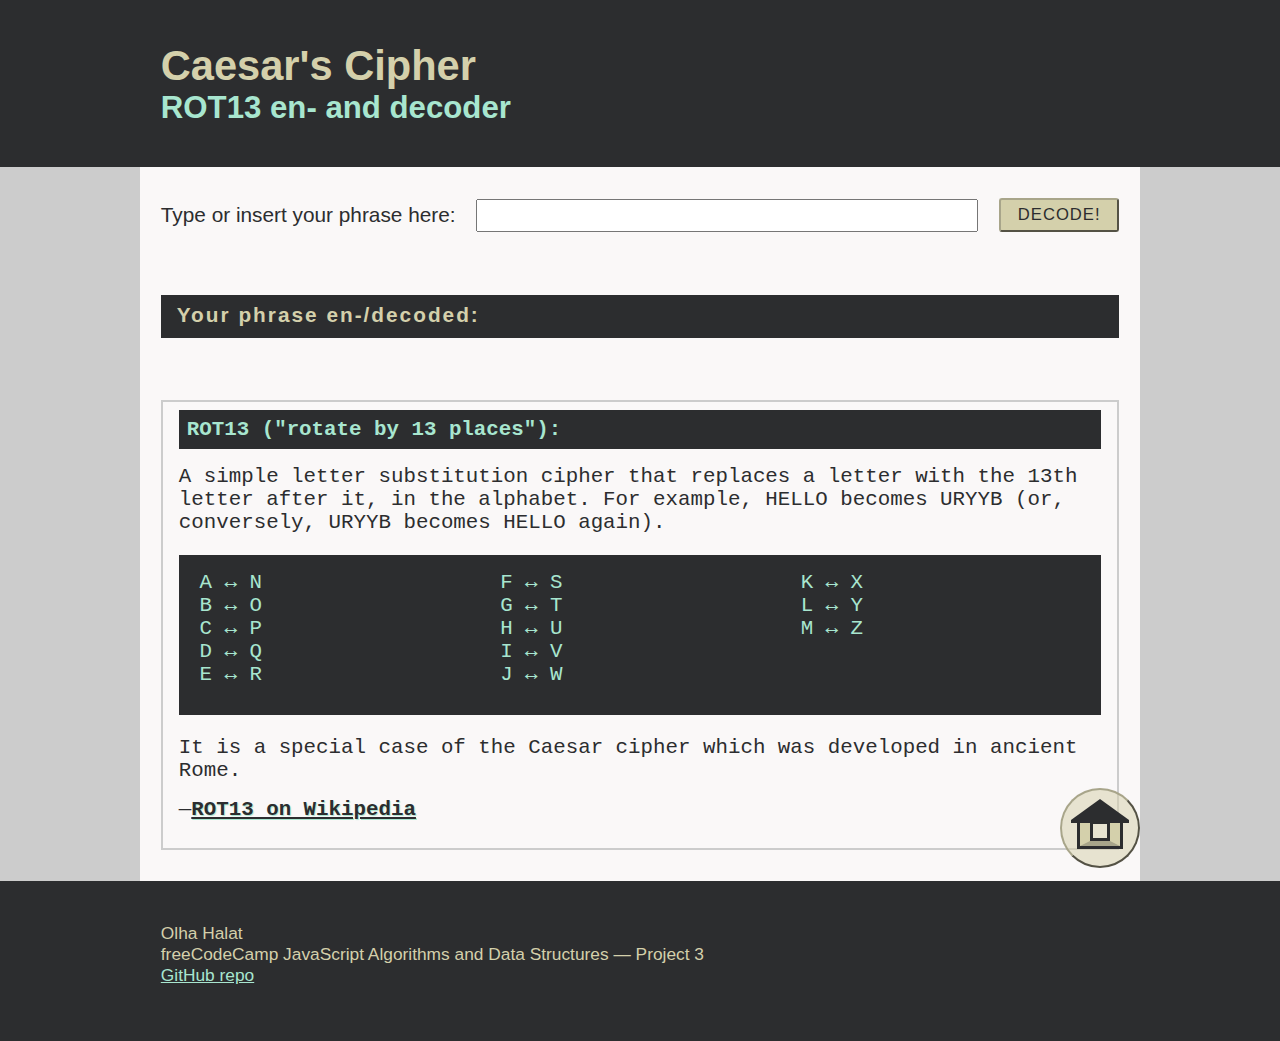
<file: caesars-cipher/index.html>
<!DOCTYPE html>
<html lang="en">
<head>
    <meta charset="UTF-8">
    <meta name="viewport" content="width=device-width, initial-scale=1.0">
    <title>Caesar's Cipher</title>
    <link rel="stylesheet" href="../projects.css">
    <link rel="stylesheet" href="style.css">
</head>
<body>
    <header>
        <h1>Caesar's Cipher</h1>
        <h2>ROT13 en- and decoder</h2>
    </header>
    
    <main class="main-project-container">
        <section class="section1">
            <label for="encodedPhraseInput">Type or insert your phrase here:</label>
            <input type="text" name="encodedPhrase" id="encodedPhraseInput">
            <button type="button" onclick="convertRot13(inputField.value)">Decode!</button>
        </section>
        <section class="section2">
            <p>Your phrase en-/decoded:</p>
            <p id="decodedRot13Phrase"></p>
        </section>
        <section class="section3">
            <dl>
                <dt>ROT13 ("rotate by 13 places"):</dt>
                <dd>A simple letter substitution cipher that replaces a letter with the 13th letter after it, in the alphabet. For example, HELLO becomes URYYB (or, conversely, URYYB becomes HELLO again).</dd>
                <ul class="rot-keys-list">
                    <li>A &leftrightarrow; N</li>
                    <li>B &leftrightarrow; O</li>
                    <li>C &leftrightarrow; P</li>
                    <li>D &leftrightarrow; Q</li>
                    <li>E &leftrightarrow; R</li>
                    <li>F &leftrightarrow; S</li>
                    <li>G &leftrightarrow; T</li>
                    <li>H &leftrightarrow; U</li>
                    <li>I &leftrightarrow; V</li>
                    <li>J &leftrightarrow; W</li>
                    <li>K &leftrightarrow; X</li>
                    <li>L &leftrightarrow; Y</li>
                    <li>M &leftrightarrow; Z</li>
                </ul>
                <dd>It is a special case of the Caesar cipher which was developed in ancient Rome.</dd>
                <dd>&mdash;<a href="https://en.wikipedia.org/wiki/ROT13" target="_blank" rel="noopener noreferrer">ROT13 on Wikipedia</a></dd>
            </dl>
        </section>
    </main>
    
    <div class="home-btn">
        <button>
            <a href="../index.html"></a>
        </button>
    </div>

    <footer>
		<small>Olha Halat</small>
		<small>freeCodeCamp JavaScript Algorithms and Data Structures &mdash; Project 3</small>
		<small><a href="https://github.com/olhanotolga/freeCodeCamp-projects" target="_blank" rel="noopener noreferrer">GitHub repo</a></small>
    </footer>
    
    <script type="text/javascript" src="script.js"></script>
</body>
</html>
</file>
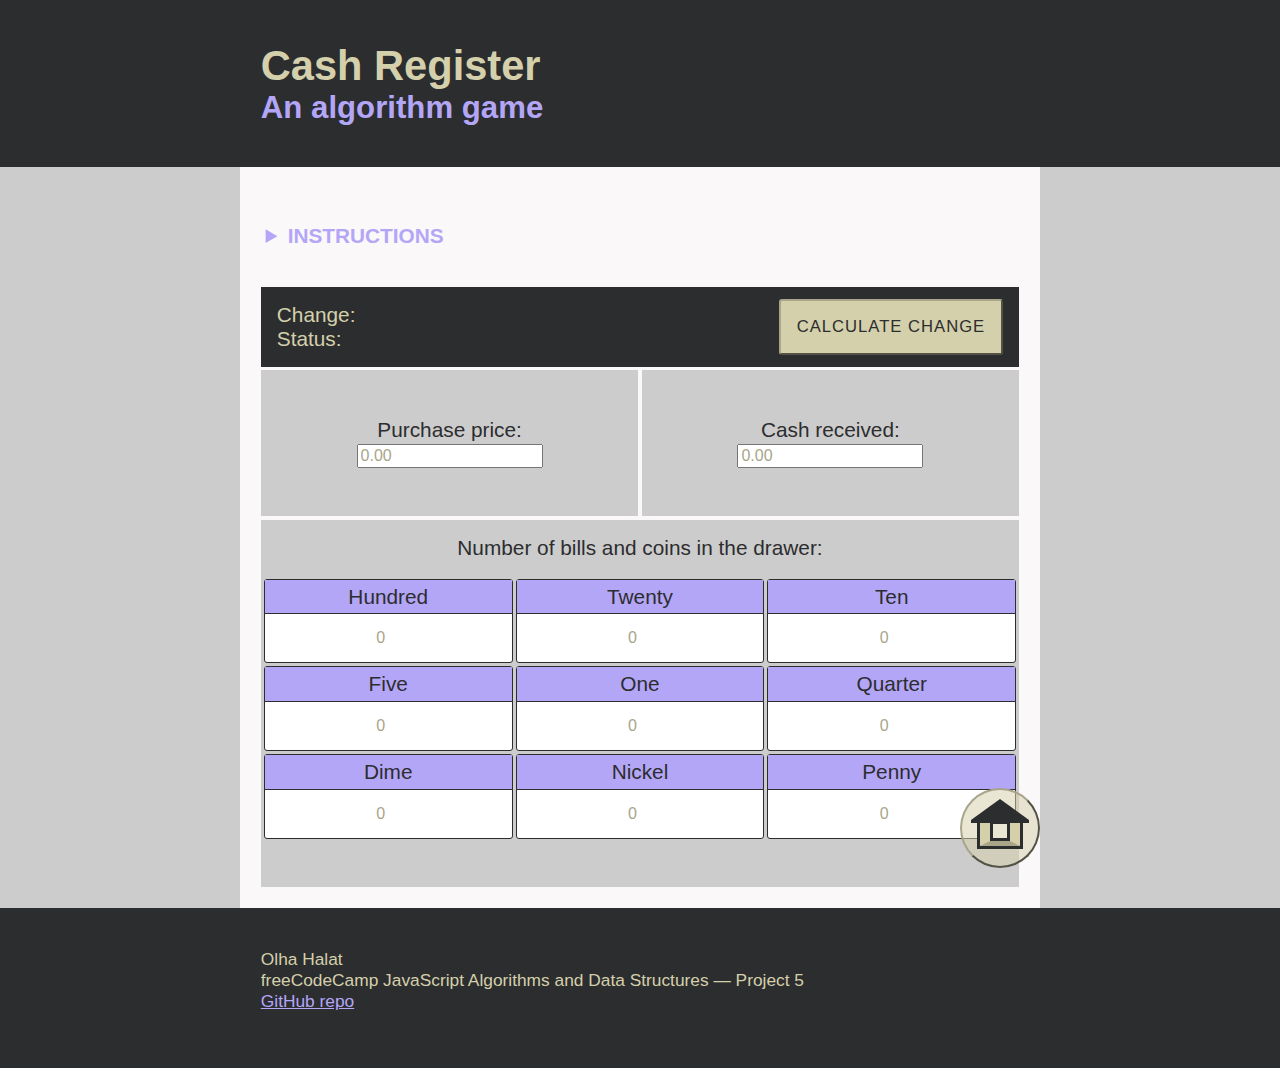
<file: cash-register/index.html>
<!DOCTYPE html>
<html lang="en">
<head>
    <meta charset="UTF-8">
    <meta name="viewport" content="width=device-width, initial-scale=1.0">
    <title>Cash Register</title>
    <link rel="stylesheet" href="../projects.css">
    <link rel="stylesheet" href="style.css">
</head>
<body>
    <header>
        <h1>Cash Register</h1>
        <h2>An algorithm game</h2>
    </header>

    <main class="main">
		<section class="instructions-container">
			<details>
				<summary class="instructions-summary">Instructions</summary>
				<div class="instructions">
					<p>Cash Register is a program that tells you how many and which coins and/or bills you should give as change (based on what's available in the drawer).</p>
					<p>It works as follows:</p>
					<ol class="instructions-list">
						<li>Enter the <span>Purchase price</span> and <span>Cash recived</span> (e.g. the item cost 15.50 and you received a 20 bill)</li>
						<li>Enter how many of <span>each coin or bill</span> you have in the <span>Drawer</span> (for example, 2 hundreds, 1 twenty, 14 tens, 3 fives, and so on...)</li>
						<li>Click/tap the <span>CALCULATE CHANGE</span> button</li>
						<li>in the <span>Change</span> line, you'll see how many of which bill you ought to give</li>
						<li>in the <span>Status</span> line, you'll see whether your cash register is
							<ul>
								<li><span>OPEN</span> (there is money left),</li>
								<li><span>CLOSED</span> (no money left),</li>
								<li>or if you have <span>INSUFFICIENT FUNDS</span> and could not give the change</li>
							</ul>
						</li>
					</ol>
				</div>
			</details>
			
		</section>
        
        <section class="cash-reg-section top">
            <div class="display">
                <p>Change: <span id="display-change" class="display-output"></span></p>
                <p>Status: <span id="display-status" class="display-output"></span></p>
            </div>
            <button class="calculate-change" onclick="cashRegisterFunction()">Calculate change</button>
        </section>

        <section class="cash-reg-section price">
            <label for="price-input">Purchase price:</label>
            <input type="number" name="price" id="price-input" placeholder="0.00">
        </section>

        <section class="cash-reg-section cash">
            <label for="cash-input">Cash received:</label>
            <input type="number" name="cash" id="cash-input" placeholder="0.00">
        </section>

        <section class="cash-reg-section drawer">
            <p class="drawer-explainer">Number of bills and coins in the drawer:</p>
            <div class="drawer-unit">
                <label for="hundred" class="unit-title">Hundred</label>
                <input type="number" id="hundred" class="unit-input" placeholder="0">
            </div>
            <div class="drawer-unit">
                <label for="twenty" class="unit-title">Twenty</label>
                <input type="number" id="twenty" class="unit-input" placeholder="0">
            </div>
            <div class="drawer-unit">
                <label for="ten" class="unit-title">Ten</label>
                <input type="number" id="ten" class="unit-input" placeholder="0">
            </div>
            <div class="drawer-unit">
                <label for="five" class="unit-title">Five</label>
                <input type="number" id="five" class="unit-input" placeholder="0">
            </div>
            <div class="drawer-unit">
                <label for="one" class="unit-title">One</label>
                <input type="number" id="one" class="unit-input" placeholder="0">
            </div>
            <div class="drawer-unit">
                <label for="quarter" class="unit-title">Quarter</label>
                <input type="number" id="quarter" class="unit-input" placeholder="0">
            </div>
            <div class="drawer-unit">
                <label for="dime" class="unit-title">Dime</label>
                <input type="number" id="dime" class="unit-input" placeholder="0">
            </div>
            <div class="drawer-unit">
                <label for="nickel" class="unit-title">Nickel</label>
                <input type="number" id="nickel" class="unit-input" placeholder="0">
            </div>
            <div class="drawer-unit">
                <label for="penny" class="unit-title">Penny</label>
                <input type="number" id="penny" class="unit-input" placeholder="0">
            </div>
        </section>

    </main>
    
    <div class="home-btn">
        <button>
            <a href="../index.html"></a>
        </button>
    </div>
    
    <footer>
		<small>Olha Halat</small>
		<small>freeCodeCamp JavaScript Algorithms and Data Structures &mdash; Project 5</small>
		<small><a href="https://github.com/olhanotolga/freeCodeCamp-projects" target="_blank" rel="noopener noreferrer">GitHub repo</a></small>
    </footer>
    

    <script type="text/javascript" src="script.js"></script>
</body>
</html>
</file>
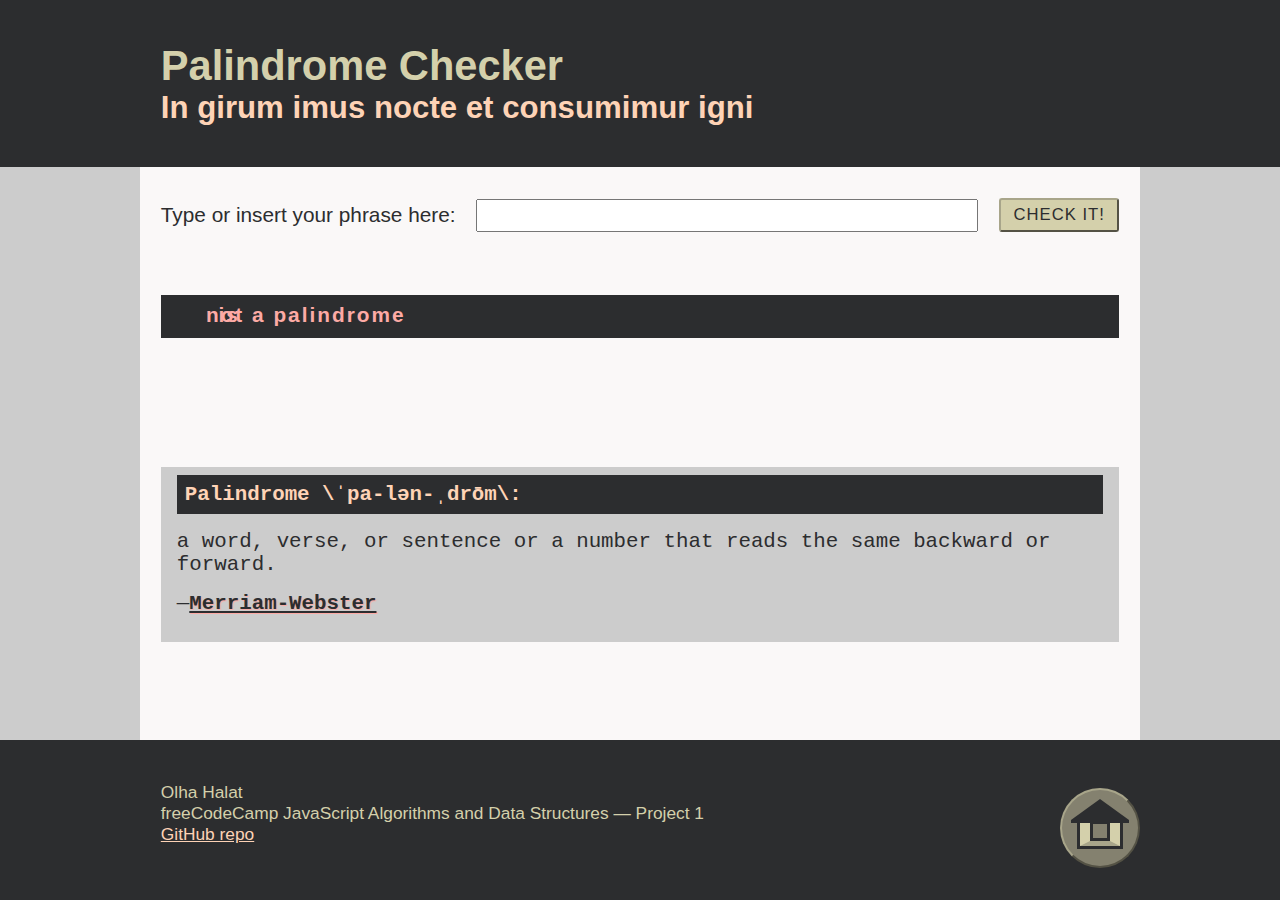
<file: palindrome-checker/index.html>
<!DOCTYPE html>
<html lang="en">
<head>
    <meta charset="UTF-8">
    <meta name="viewport" content="width=device-width, initial-scale=1.0">
    <title>Palindrome Checker</title>
    <link rel="stylesheet" href="../projects.css">
    <link rel="stylesheet" href="style.css">
</head>
<body>
    <header>
        <h1>Palindrome Checker</h1>
        <h2>In girum imus nocte et consumimur igni</h2>
    </header>
    
    <main class="main-project-container">
        <section class="section1">
            <label for="palindrome-input">Type or insert your phrase here:</label>
            <input type="text" name="potential-palindrome" id="palindrome-input">
            <button type="button" onclick="palindrome(inputField.value)">Check it!</button>
        </section>
        <section class="section2">
            <p><span class="palindrome-to-check"></span> <span class="is">is</span> <span class="not">not</span> a palindrome</p>
        </section>
        <section class="section3">
            <dl>
                <dt>Palindrome <span class="transcription">\ˈpa-lən-ˌdrōm\</span>:</dt>
                <dd>a word, verse, or sentence or a number that reads the same backward or forward.</dd>
                <dd>&mdash;<a href="https://www.merriam-webster.com/dictionary/palindrome" target="_blank" rel="noopener noreferrer">Merriam-Webster</a></dd>
            </dl>
        </section>
    </main>
    
    <div class="home-btn">
        <button>
            <a href="../index.html"></a>
        </button>
    </div>

    <footer>
		<small>Olha Halat</small>
		<small>freeCodeCamp JavaScript Algorithms and Data Structures &mdash; Project 1</small>
		<small><a href="https://github.com/olhanotolga/freeCodeCamp-projects" target="_blank" rel="noopener noreferrer">GitHub repo</a></small>
    </footer>
    <script type="text/javascript" src="script.js"></script>
</body>
</html>
</file>
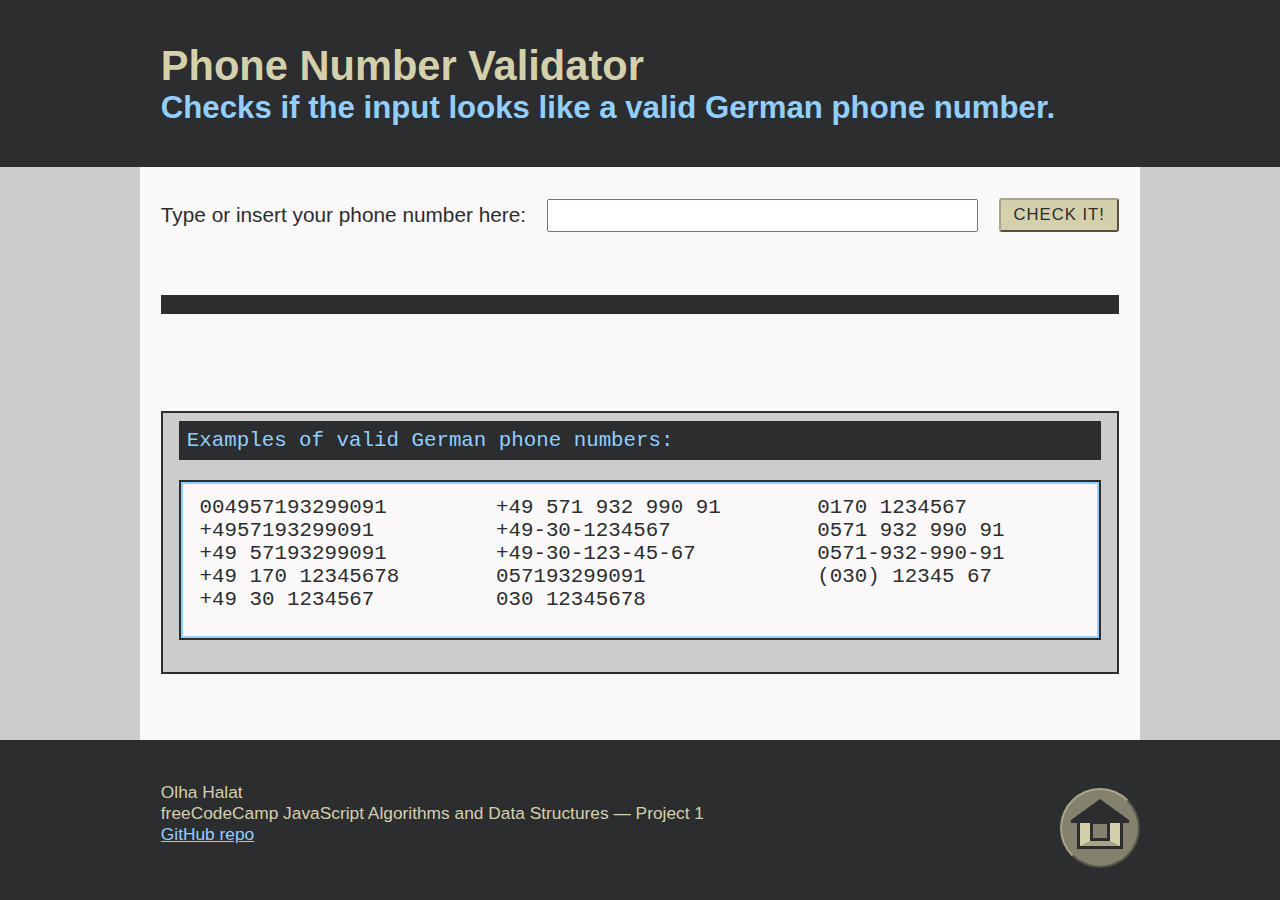
<file: phone-number-validator/index.html>
<!DOCTYPE html>
<html lang="en">
<head>
    <meta charset="UTF-8">
    <meta name="viewport" content="width=device-width, initial-scale=1.0">
    <title>Phone Number Validator</title>
    <link rel="stylesheet" href="../projects.css">
    <link rel="stylesheet" href="style.css">
</head>
<body>
    <header>
        <h1>Phone Number Validator</h1>
        <h2>Checks if the input looks like a valid German phone number.</h2>
    </header>
    
    <main class="main-project-container">
        <section class="section1">
            <label for="phone-input">Type or insert your phone number here:</label>
            <input type="text" name="phone-number" id="phone-input">
            <button type="button" onclick="deTelephoneCheck(inputField.value)">Check it!</button>
        </section>
        <section class="section2">
            <p id="output-message" class="disappear"><span id="phone-number-to-check"></span> looks <span class="not">not</span> like a valid German phone number.</p>
        </section>
        <section class="section3">
			<p>Examples of valid German phone numbers:</p>
            <ul class="valid-examples-list">
				<li>004957193299091</li>
				<li>+4957193299091</li>
				<li>+49 57193299091</li>
				<li>+49 170 12345678</li>
				<li>+49 30 1234567</li>
				<li>+49 571 932 990 91</li>
				<li>+49-30-1234567</li>
				<li>+49-30-123-45-67</li>
				<li>057193299091</li>
				<li>030 12345678</li>
				<li>0170 1234567</li>
				<li>0571 932 990 91</li>
				<li>0571-932-990-91</li>
				<li>(030) 12345 67</li>
			</ul>
			<!-- not valid: +49 (0)30 12345-67 -->
        </section>
    </main>

    <div class="home-btn">
        <button>
            <a href="../index.html"></a>
        </button>
    </div>
    
    <footer>
		<small>Olha Halat</small>
		<small>freeCodeCamp JavaScript Algorithms and Data Structures &mdash; Project 1</small>
		<small><a href="https://github.com/olhanotolga/freeCodeCamp-projects" target="_blank" rel="noopener noreferrer">GitHub repo</a></small>
    </footer>
    <script type="text/javascript" src="script.js"></script>
</body>
</html>
</file>
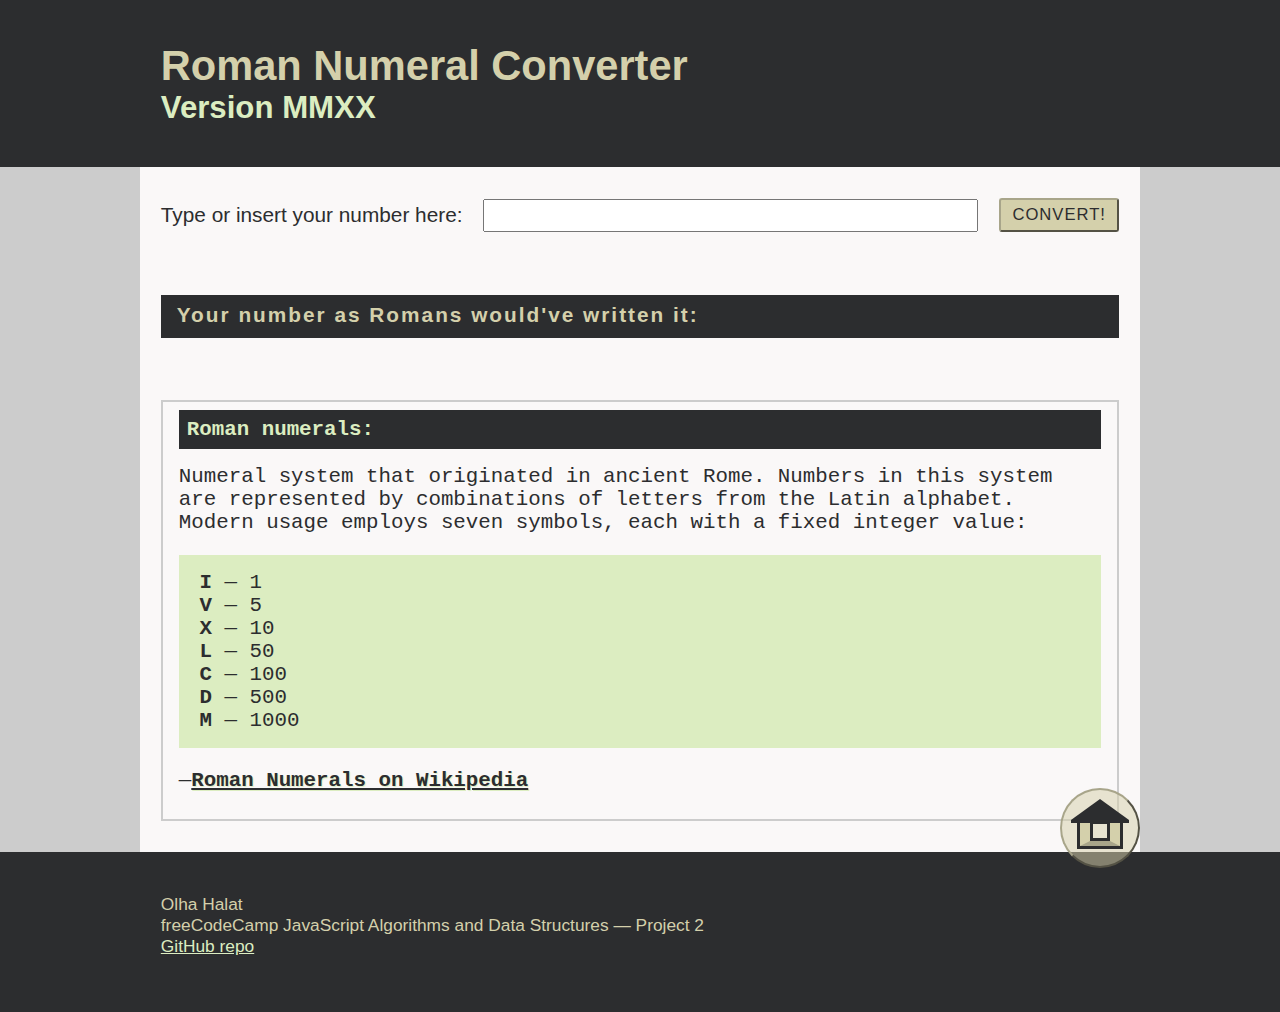
<file: roman-numeral-converter/index.html>
<!DOCTYPE html>
<html lang="en">
<head>
    <meta charset="UTF-8">
    <meta name="viewport" content="width=device-width, initial-scale=1.0">
    <title>Roman Numeral Converter</title>
    <link rel="stylesheet" href="../projects.css">
    <link rel="stylesheet" href="style.css">
</head>
<body>
    <header>
        <h1>Roman Numeral Converter</h1>
        <h2>Version MMXX</h2>
    </header>
    
    <main class="main-project-container">
        <section class="section1">
            <label for="number-input">Type or insert your number here:</label>
            <input type="number" name="number" id="number-input">
            <button type="button" onclick="convertToRoman(inputField.value)">Convert!</button>
        </section>
        <section class="section2">
            <p>Your number as Romans would've written it:</p>
            <p id="converted-numeral"></p>
        </section>
        <section class="section3">
            <dl>
                <dt>Roman numerals:</dt>
                <dd>Numeral system that originated in ancient Rome. Numbers in this system are represented by combinations of letters from the Latin alphabet. Modern usage employs seven symbols, each with a fixed integer value:</dd>
                <ul class="numerals-keys-list">
                    <li><strong>I</strong>&nbsp;&mdash;&nbsp;1</li>
                    <li><strong>V</strong>&nbsp;&mdash;&nbsp;5</li>
                    <li><strong>X</strong>&nbsp;&mdash;&nbsp;10</li>
                    <li><strong>L</strong>&nbsp;&mdash;&nbsp;50</li>
                    <li><strong>C</strong>&nbsp;&mdash;&nbsp;100</li>
                    <li><strong>D</strong>&nbsp;&mdash;&nbsp;500</li>
                    <li><strong>M</strong>&nbsp;&mdash;&nbsp;1000</li>
                </ul>
                <dd>&mdash;<a href="#" target="_blank" rel="noopener noreferrer">Roman Numerals on Wikipedia</a></dd>
            </dl>
        </section>
    </main>

    <div class="home-btn">
        <button>
            <a href="../index.html"></a>
        </button>
    </div>
    
    <footer>
		<small>Olha Halat</small>
		<small>freeCodeCamp JavaScript Algorithms and Data Structures &mdash; Project 2</small>
		<small><a href="https://github.com/olhanotolga/freeCodeCamp-projects" target="_blank" rel="noopener noreferrer">GitHub repo</a></small>
    </footer>
    <script type="text/javascript" src="script.js"></script>
</body>
</html>
</file>
<file: projects.css>
/* COLOR PALETTE */
:root {
    --dark: #2c2d2f;
    --grey: #CCCCCC;
    --white: #faf8f8;
    --lightgold: #d4d0ab;
    --darkgold: #a8a58a;
    --orangered: #FDAAA5;
    --orange: #FED3B6;
    --yellow: #DCEDC1;
    --green: #A8E6CF;
    --seablue: #92CFFF;
    --violet: #B4A6F7;
}

/* GENERAL */
* {
    box-sizing: border-box;
    font-family: 'Gill Sans', 'Gill Sans MT', Calibri, 'Trebuchet MS', sans-serif;
	margin: 0;
}
*:focus {
	box-shadow: 0 0 0 3px var(--darkgold);
	border-radius: 3px;
}
h1 {
    color: var(--lightgold, #d4d0ab);
}
h2 {
    color: var(--projectcolor, #CCCCCC);
}
button {
    background-color: var(--lightgold, #d4d0ab);
    padding: .3em;
    border: 2px outset var(--darkgold, #a8a58a);
    border-radius: 3px;
    color: var(--dark, #2c2d2f);
    text-transform: uppercase;
    letter-spacing: 1px;
    font-size: 80%;
}
button:active {
    border: 2px inset var(--darkgold, #a8a58a);
}


/* GRID LAYOUT */
body {
    min-height: 100vh;
    background-color: var(--dark, #2c2d2f);
    font-size: 130%;
    display: grid;
    grid-template-rows: auto 1fr 5rem;
    grid-template-columns: minmax(2rem, 1fr) minmax(min-content, 1000px) minmax(2rem, 1fr);
}
body::before, body::after {
    content: "";
    background-color: var(--grey, #CCCCCC);
    grid-row: 2 / 3;
}
body::before {
    grid-column: 1 / 2;
}
body::after {
    grid-column: 3 / 4;
}
header, footer {
    grid-column: 2 / 3;
    padding: 2em 1em;
}
header {
    grid-row: 1 / 2;
}
footer {
    grid-row: 3 / 4;
    color: var(--lightgold, #d4d0ab);
    display: flex;
    flex-direction: column;
}
main {
    grid-row: 2 / 3;
    grid-column: 2 / 3;
    display: grid;
    padding: 0 1em;
    background-color: var(--white, #faf8f8);
}


.main-project-container {
    grid-template-rows: auto auto 1fr;
}
section {
    margin: 1.5em 0;
}

.section1 {
    color: var(--dark, #2c2d2f);
    grid-row: 1 / 2;
    display: grid;
    grid-template-columns: auto 1fr 120px;
    justify-content: space-between;
    align-items: center;
    gap: 1em;
}
.section1 input {
    padding: .5em;
}
.section2 {
    grid-row: 2 / 3;
}
.section2 p {
    letter-spacing: 2px;
    font-weight: 700;
}
.palindrome-to-check, #converted-numeral {
    color: var(--darkgold, #a8a58a);
}
.section3 {
    color: var(--darkgold, #a8a58a);
    grid-row: 3 / 4;
    align-self: center;
}
.section3 * {
    font-family: 'Courier New', Courier, monospace;
}
.section3 dt {
    font-weight: 700;
}
.section3 dd {
    color: var(--dark, #2c2d2f);
}
.section3 ul {
    list-style: none;
    padding-left: 1em;
    margin: 1em 0;
}
.overlaying-is {
    position: relative;
    left: 2em;
}
.disappear {
    display: none;
}


/* HOME BUTTON */

.home-btn {
    grid-column: 2;
    justify-self: end;
    position: sticky;
    bottom: 2rem;
    right: 4rem;
}
.home-btn button {
    width: 5rem;
    height: 5rem;
    border-radius: 50%;
    background-color: #d4d0ab85;
}
.home-btn button a {
    display: inline-block;
    width: 20px;
    height: 20px;
    border-bottom: 5px solid var(--darkgold, #a8a58a);
    border-left: 10px solid var(--lightgold, #d4d0ab);
    border-right: 10px solid var(--lightgold, #d4d0ab);
    box-shadow: 0 0 0 3px var(--dark, #2c2d2f), inset 0 0 0 3px var(--dark, #2c2d2f);
    box-sizing: content-box;
    position: relative;
    top: 8px;
}
.home-btn button a::before {
    content: "";
    display: block;
    position: relative;
    left: -19px;
    bottom: 22px;
    border-bottom: 21px solid var(--dark, #2c2d2f);
    border-right: 29px solid transparent;
    border-left: 29px solid transparent;
    box-shadow: 0px 3px 0 0px var(--dark, #2c2d2f);
}
</file>
<file: caesars-cipher/style.css>
:root {
    /* --dark: #3B3F45; */
    --dark: #2c2d2f;
    --grey: #CCCCCC;
    --white: #faf8f8;
    /* --red: #FC8B94; */
    --orangered: #FDAAA5;
    --orange: #FED3B6;
    --yellow: #DCEDC1;
    --green: #A8E6CF;
    --seablue: #92CFFF;
    --violet: #B4A6F7;
    /* --purple: #D39ECD; */
}

h2 {
    color: var(--green);
}

a {
    color: var(--dark);
    text-shadow: 1px 1px 1px var(--green);
    font-weight: 600;
}

.section1 button {
    background-color: var(--yellow);
    border: 2px outset var(--yellow);
    background-color: #d4d0ab;
    border: 2px outset #a8a58a;
}
button:active {
    border: 2px inset #a8a58a;
}

.section2 {
    padding: 0.5rem 1rem 0.7rem;
    color: var(--green);
    color: #d4d0ab;
    background-color: var(--dark);
}
#decodedRot13Phrase {
    color: #d4d0ab;
    color: var(--green);
}

.section3 {
    background-color: var(--grey);
    background-color: var(--white);
    padding: 0.5rem 1rem 0.7rem;
    border: 2px solid var(--grey);
}
.section3 dt {
    /* display: inline-block; */
    background-color: var(--orange);
    background-color: var(--dark);
    color: var(--dark);
    color: var(--green);
    /* padding: 0.5rem 1rem 0.7rem; */
    padding: 0.5rem;
    /* border: 2px solid var(--orange); */
}
.section3 dd {
    margin: 1rem auto;
}

.rot-keys-list {
    background-color: var(--green);
    /* background-color: var(--white); */
    background-color: var(--dark);
    padding: 1rem 0;
    color: var(--green);
    /* color: var(--dark); */
    /* display: grid;
    grid-template-columns: repeat(auto-fit, minmax(10rem, 1fr)); */
    display: flex;
    flex-flow: column wrap;
    height: 10rem;
}

footer a {
    color: var(--green);
    text-shadow: unset;
    font-weight: 400;
}
</file>
<file: cash-register/style.css>
:root {
	--projectcolor: var(--violet, #B4A6F7);
}
body {
    overflow: scroll;
    grid-template-columns: 1fr minmax(200px, 800px) 1fr;
}
.main {
    display: grid;
    grid-template-columns: repeat(2, 1fr);
    gap: 0.2rem;
    padding: 1em;
}

.display p, .price label, .cash label, .drawer p {
    color: var(--grey);
    color: var(--dark);
}
input {
    font-size: 1rem;
    color: var(--dark);
}
a {
	color: var(--violet);
}

/* INSTRUCTIONS */

.instructions-container {
	grid-column: span 2;
}
.instructions-summary {
	padding: 0.3rem;
	color: var(--violet);
	text-transform: uppercase;
	font-weight: 600;
}
.instructions {
	background-color: var(--white);
	border: 3px solid var(--violet);
	padding: 1rem;
	color: #555;
	font-weight: 400;
	font-size: 90%;
	line-height: 1.5;
}
.instructions p, .instructions-list {
	padding: 0.5rem;
}
.instructions-list {
	list-style-position: inside;
	padding-left: 2rem;
}
.instructions-list li::before {
	content: "";
	padding-right: 2ch;
}
.instructions-list span {
	font-weight: 700;
	border-bottom: 3px solid var(--violet);
}
/* CASH REGISTER */

.cash-reg-section {
    margin: 0;
    background-color: var(--dark);
    background-color: var(--grey);
}

/* DISPLAY + THE BUTTON */

.top {
    grid-column: span 2;
    display: flex;
	flex-direction: column;
	background-color: var(--dark);
}
.display {
	padding: 1rem;
}
.display p {
	color: var(--lightgold);
}
#display-change,
#display-status {
    color: var(--lightgold);
    color: var(--darkgold);
    background-color: var(--dark);
	color: var(--darkgold);
	color: var(--violet);
	padding: 0rem 0.5rem;
}
.calculate-change {
    margin: 0 auto 1rem;
    padding: 0.5rem;
}

/* PRICE & CASH INPUTS */

.price, .cash {
    grid-column: span 2;
    padding: 1rem;
    text-align: center;
}
.price label,
.cash label {
    padding: 1rem;
}
#price-input::placeholder,
#cash-input::placeholder {
    color: var(--darkgold);
}

/* DRAWER */

.drawer {
    grid-column: span 2;
    display: grid;
    grid-template: repeat(4, auto) / repeat(3, minmax(50px, 1fr));
    gap: 0.2rem;
    padding: 1rem 0.2rem 3rem;
}
.drawer-explainer {
    text-align: center;
    padding: 0rem 1rem 1rem;
    grid-area: 1 / 1 / 2 / span 3;
}
.drawer-unit {
    display: flex;
    flex-wrap: wrap;
    border: 1px solid var(--dark, #3B3F45);
    border-radius: 3px;
}
.unit-input,
.unit-title {
    flex-basis: 100%;
    text-align: center;
}
.unit-title {
    background-color: var(--lightgold, #D4D0AB);
    background-color: var(--violet);
    padding: 0.3rem;
    border-bottom: 1px solid var(--dark, #3B3F45);
    color: var(--dark, #3B3F45);
    font-size: 1rem;
}
.unit-input {
    width: 50px;
    height: 3rem;
    border: none;
    border-bottom-right-radius: 3px;
    border-bottom-left-radius: 3px;
}
.unit-input::placeholder {
    color: var(--darkgold);
}


/* MEDIA QUERIES */

@media screen and (min-width: 600px) {
    .top {
        flex-flow: row wrap;
        justify-content: space-between;
    }
    .calculate-change {
        margin: auto 1rem auto auto;
        padding: 1rem;
    }
    .price, .cash {
        grid-column: span 1;
        padding: 3rem 1rem;
    }
    .unit-title {
        font-size: 1.3rem;
    }
}
</file>
<file: palindrome-checker/style.css>
:root {
    /* --dark: #3B3F45; */
    --dark: #2c2d2f;
    --grey: #CCCCCC;
    --white: #faf8f8;
    /* --red: #FC8B94; */
    --orangered: #FDAAA5;
    --orange: #FED3B6;
    --yellow: #DCEDC1;
    --green: #A8E6CF;
    --seablue: #92CFFF;
    --violet: #B4A6F7;
    /* --purple: #D39ECD; */
}

h2 {
    color: var(--orange);
}

a {
    color: var(--dark);
    text-shadow: 1px 1px 1px var(--orangered);
    font-weight: 600;
}

.section1 button {
    background-color: var(--orange);
    border: 2px outset var(--orange);
    background-color: #d4d0ab;
    border: 2px outset #a8a58a;
}
button:active {
    border: 2px inset #a8a58a;
}

.section2 {
    padding: 0.5rem 1rem 0.7rem;
    color: var(--orangered);
    background-color: var(--dark);
}
.palindrome-to-check {
    color: #d4d0ab;
}

.section3 {
    background-color: var(--grey);
    padding: 0.5rem 1rem 0.7rem;
    /* border: 2px solid var(--orange); */
}
.section3 dt {
    /* display: inline-block; */
    background-color: var(--orange);
    background-color: var(--dark);
    color: var(--dark);
    color: var(--orange);
    /* padding: 0.5rem 1rem 0.7rem; */
    padding: 0.5rem;
    /* border: 2px solid var(--orange); */
}
.section3 dd {
    margin: 1rem auto;
}

footer a {
    color: var(--orange);
    text-shadow: unset;
    font-weight: 400;
}
</file>
<file: phone-number-validator/style.css>
:root {
    --dark: #2c2d2f;
    --grey: #CCCCCC;
    --white: #faf8f8;
    --lightgold: #d4d0ab;
    --darkgold: #a8a58a;
    --orangered: #FDAAA5;
    --orange: #FED3B6;
    --yellow: #DCEDC1;
    --green: #A8E6CF;
    --seablue: #92CFFF;
    --violet: #B4A6F7;
}

h2 {
    color: var(--seablue);
}

a {
    color: var(--dark);
    text-shadow: 1px 1px 1px var(--seablue);
    font-weight: 600;
}

.section1 button {
    background-color: var(--yellow);
    border: 2px outset var(--yellow);
    background-color: #d4d0ab;
    border: 2px outset #a8a58a;
}
button:active {
    border: 2px inset #a8a58a;
}

.section2 {
    padding: 0.5rem 1rem 0.7rem;
    color: var(--green);
    color: #d4d0ab;
    background-color: var(--dark);
}
#phone-number-to-check {
    color: #d4d0ab;
    color: var(--seablue);
}

.section3 {
    background-color: var(--grey);
    /* background-color: var(--white); */
    padding: 0.5rem 1rem 0.7rem;
    border: 2px solid var(--grey);
    border: 2px solid var(--dark);
}
.section3 p {
    /* display: inline-block; */
    background-color: var(--orange);
    background-color: var(--dark);
    color: var(--dark);
    color: var(--seablue);
    /* padding: 0.5rem 1rem 0.7rem; */
    padding: 0.5rem;
}
.section3 dd {
    margin: 1rem auto;
}

.valid-examples-list {
    background-color: var(--green);
    background-color: var(--white);
    /* background-color: var(--dark); */
    padding: 1rem 0;
    color: var(--seablue);
    color: var(--dark);
    /* border: 2px solid var(--seablue); */
    box-shadow: inset 0px 0px 0px 2px var(--dark), inset 0 0 0 4px var(--seablue);
    /* display: grid;
    grid-template-columns: repeat(auto-fit, minmax(10rem, 1fr)); */
    display: flex;
    flex-flow: column wrap;
    height: 10rem;
}


.not {
    text-decoration: underline rgb(255, 94, 0) double;
    text-decoration: underline var(--orangered) double;
    color: var(--orangered);
}

footer a {
    color: var(--seablue);
    text-shadow: unset;
    font-weight: 400;
}
</file>
<file: roman-numeral-converter/style.css>
:root {
    /* --dark: #3B3F45; */
    --dark: #2c2d2f;
    --grey: #CCCCCC;
    --white: #faf8f8;
    /* --red: #FC8B94; */
    --orangered: #FDAAA5;
    --orange: #FED3B6;
    --yellow: #DCEDC1;
    --green: #A8E6CF;
    --seablue: #92CFFF;
    --violet: #B4A6F7;
    /* --purple: #D39ECD; */
}

h2 {
    color: var(--yellow);
}

a {
    color: var(--dark);
    text-shadow: 1px 1px 1px var(--yellow);
    font-weight: 600;
}

.section1 button {
    background-color: var(--yellow);
    border: 2px outset var(--yellow);
    background-color: #d4d0ab;
    border: 2px outset #a8a58a;
}
button:active {
    border: 2px inset #a8a58a;
}

.section2 {
    padding: 0.5rem 1rem 0.7rem;
    color: var(--yellow);
    color: #d4d0ab;
    background-color: var(--dark);
}
#converted-numeral {
    color: #d4d0ab;
    color: var(--yellow);
}

.section3 {
    /* background-color: var(--grey); */
    padding: 0.5rem 1rem 0.7rem;
    border: 2px solid var(--grey);
}
.section3 dt {
    /* display: inline-block; */
    background-color: var(--orange);
    background-color: var(--dark);
    color: var(--dark);
    color: var(--yellow);
    /* padding: 0.5rem 1rem 0.7rem; */
    padding: 0.5rem;
    /* border: 2px solid var(--orange); */
}
.section3 dd {
    margin: 1rem auto;
}

.numerals-keys-list {
    background-color: var(--yellow);
    padding: 1rem 0;
    color: var(--dark);
}

footer a {
    color: var(--yellow);
    text-shadow: unset;
    font-weight: 400;
}
</file>
